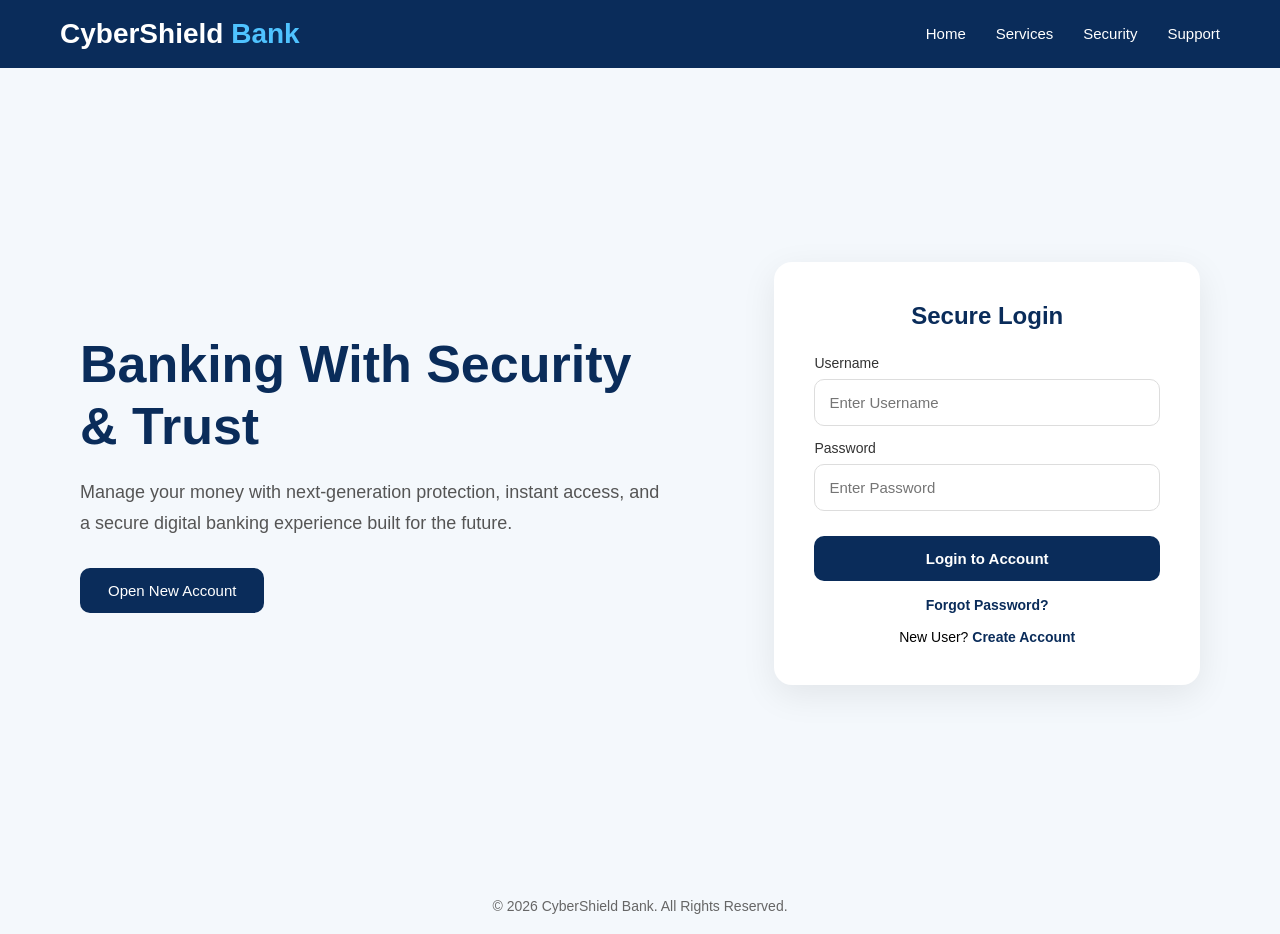
<file: templates/index.html>
<!DOCTYPE html>
<html lang="en">
<head>
<meta charset="UTF-8">
<meta name="viewport" content="width=device-width, initial-scale=1.0">
<title>CyberShield Bank</title>

<style>
*{
margin:0;
padding:0;
box-sizing:border-box;
font-family:Arial, Helvetica, sans-serif;
}

body{
background:#f4f8fc;
}

/* Navbar */
nav{
background:#0a2c5a;
color:white;
padding:18px 60px;
display:flex;
justify-content:space-between;
align-items:center;
}

.logo{
font-size:28px;
font-weight:bold;
}

.logo span{
color:#4fc3ff;
}

nav ul{
list-style:none;
display:flex;
gap:30px;
}

nav ul li a{
color:white;
text-decoration:none;
font-size:15px;
}

/* Main section */
.main{
display:flex;
justify-content:space-between;
align-items:center;
padding:70px 80px;
min-height:90vh;
}

/* Left */
.left{
width:52%;
}

.left h1{
font-size:52px;
color:#0a2c5a;
line-height:1.2;
margin-bottom:20px;
}

.left p{
font-size:18px;
color:#555;
margin-bottom:30px;
line-height:1.7;
}

.left button{
padding:14px 28px;
border:none;
background:#0a2c5a;
color:white;
font-size:15px;
border-radius:10px;
cursor:pointer;
}

.left button:hover{
background:#123e7a;
}

/* Login card */
.right{
width:38%;
}

.card{
background:white;
padding:40px;
border-radius:18px;
box-shadow:0 10px 35px rgba(0,0,0,.08);
}

.card h2{
text-align:center;
color:#0a2c5a;
margin-bottom:25px;
}

label{
display:block;
margin-top:14px;
margin-bottom:8px;
font-size:14px;
color:#333;
}

input{
width:100%;
padding:14px;
border:1px solid #ddd;
border-radius:10px;
font-size:15px;
}

input:focus{
outline:none;
border:1px solid #0a2c5a;
}

.login-btn{
width:100%;
margin-top:25px;
padding:14px;
border:none;
background:#0a2c5a;
color:white;
font-size:15px;
font-weight:bold;
border-radius:10px;
cursor:pointer;
}

.login-btn:hover{
background:#123e7a;
}

.links{
text-align:center;
margin-top:16px;
font-size:14px;
}

.links a{
text-decoration:none;
color:#0a2c5a;
font-weight:bold;
}

.footer{
text-align:center;
padding:20px;
color:#666;
font-size:14px;
}
</style>
</head>

<body>

<nav>
<div class="logo">CyberShield <span>Bank</span></div>

<ul>
<li><a href="/">Home</a></li>
<li><a href="#">Services</a></li>
<li><a href="#">Security</a></li>
<li><a href="#">Support</a></li>
</ul>
</nav>

<div class="main">

<div class="left">
<h1>Banking With Security & Trust</h1>
<p>
Manage your money with next-generation protection, instant access,
and a secure digital banking experience built for the future.
</p>

<button onclick="location.href='/register'">Open New Account</button>
</div>

<div class="right">
<div class="card">

<form action="/login" method="POST">

<h2>Secure Login</h2>

<label>Username</label>
<input type="text" name="username" placeholder="Enter Username" required>

<label>Password</label>
<input type="password" name="password" placeholder="Enter Password" required>

<button type="submit" class="login-btn">Login to Account</button>

<div class="links">
<a href="#">Forgot Password?</a>
</div>

<div class="links">
New User? <a href="/register">Create Account</a>
</div>

</form>

</div>
</div>

</div>

<div class="footer">
© 2026 CyberShield Bank. All Rights Reserved.
</div>

</body>
</html>
</file>
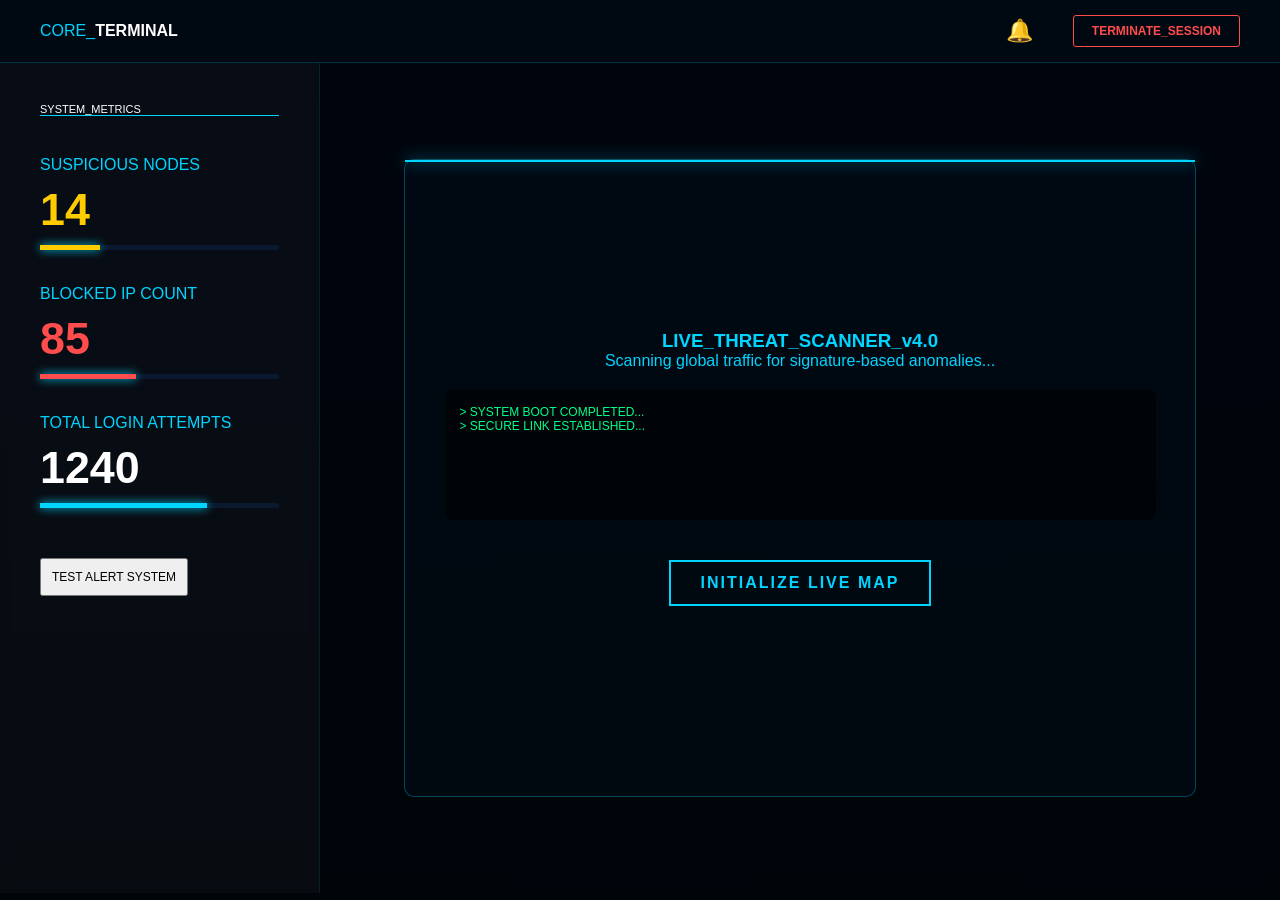
<file: admin_dashboard.html>
<!DOCTYPE html>
<html lang="en">
<head>
<meta charset="UTF-8">
<meta name="viewport" content="width=device-width, initial-scale=1.0">
<title>Cyber Shield | Command Dashboard</title>
<link rel="stylesheet" href="../static/style.css">
</head>

<body class="command-body">

<div class="network-bg-overlay"></div>

<!-- TOP HEADER -->
<nav class="top-header">

    <div class="brand">
        CORE_<span>TERMINAL</span>
    </div>

    <div class="header-right">

        <!-- BELL -->
        <div class="bell-wrapper" onclick="toggleAlerts()">
            <span class="bell-icon">🔔</span>

            <div class="alert-dropdown" id="alertBox">
                <h6>SECURITY_LOGS</h6>
                <p class="crit">🚨 BRUTE_FORCE : MUMBAI</p>
                <p class="warn">⚠️ UNKNOWN_IP : CHENNAI</p>
            </div>
        </div>

        <!-- LOGOUT -->
        <a href="/logout" class="btn-logout">
            TERMINATE_SESSION
        </a>

    </div>

</nav>

<!-- MAIN -->
<div class="main-dashboard-wrapper">

    <!-- LEFT PANEL -->
    <aside class="analytics-side">

        <div class="side-title">SYSTEM_METRICS</div>

        <div class="metric-group">
            <label>SUSPICIOUS NODES</label>
            <div class="data-val text-orange" id="sus-count">14</div>
            <div class="data-bar">
                <div class="fill orange-f" style="width:25%"></div>
            </div>
        </div>

        <div class="metric-group">
            <label>BLOCKED IP COUNT</label>
            <div class="data-val text-red" id="blocked-ips">85</div>
            <div class="data-bar">
                <div class="fill red-f" style="width:40%"></div>
            </div>
        </div>

        <div class="metric-group">
            <label>TOTAL LOGIN ATTEMPTS</label>
            <div class="data-val" id="total-logins">1240</div>
            <div class="data-bar">
                <div class="fill blue-f" style="width:70%"></div>
            </div>
        </div>

        <div id="notification-area"></div>

        <button onclick="simulateAttack()" class="map-btn"
        style="margin-top:15px;padding:10px;font-size:12px;">
        TEST ALERT SYSTEM
        </button>

    </aside>

    <!-- RIGHT PANEL -->
    <main class="monitor-area">

        <div class="monitor-glass">

            <div class="scan-effect"></div>

            <div class="monitor-inner"
            style="display:flex;flex-direction:column;align-items:center; width:100%;">

                <h3>LIVE_THREAT_SCANNER_v4.0</h3>

                <p>Scanning global traffic for signature-based anomalies...</p>

                <!-- LIVE LOG BOX -->
                <div id="log-box"
                style="
                background:rgba(0,0,0,0.6);
                height:130px;
                overflow:hidden;
                font-family:monospace;
                color:#00ff88;
                padding:15px;
                margin:20px auto;
                border-radius:8px;
                text-align:left;
                font-size:12px;
                width:90%;
                ">

                    <div>> SYSTEM BOOT COMPLETED...</div>
                    <div>> SECURE LINK ESTABLISHED...</div>

                </div>

                <!-- MAP BUTTON (FIXED) -->
                <button class="launch-map-btn" onclick="goToMap()">
                    INITIALIZE LIVE MAP
                </button>

            </div>

        </div>

    </main>

</div>

<script>

/* ALERT DROPDOWN */
function toggleAlerts(){
    var box = document.getElementById("alertBox");
    box.style.display =
    (box.style.display === "block") ? "none" : "block";
}

/* LOG SYSTEM */
function addLogEntry(message){

    const logBox = document.getElementById("log-box");

    const entry = document.createElement("div");

    entry.innerHTML =
    "> " + new Date().toLocaleTimeString() + " : " + message;

    logBox.appendChild(entry);

    if(logBox.children.length > 6){
        logBox.removeChild(logBox.children[0]);
    }
}

/* AUTO LOGS */
setInterval(() => {

    const actions = [
        "BRUTE_FORCE_PREVENTED",
        "IP_BLOCKED",
        "ENCRYPTION_STABLE",
        "NODE_SCAN_COMPLETE",
        "LOGIN_DENIED",
        "THREAT_CAPTURED"
    ];

    const randomAction =
    actions[Math.floor(Math.random() * actions.length)];

    addLogEntry(randomAction);

}, 3000);

/* ALERT POPUP */
function showSecurityAlert(location, ip){

    const area =
    document.getElementById("notification-area");

    const toast =
    document.createElement("div");

    toast.style.background = "red";
    toast.style.color = "white";
    toast.style.padding = "10px";
    toast.style.marginTop = "10px";
    toast.style.borderRadius = "8px";

    toast.innerHTML =
    "🚨 ATTACK DETECTED<br>" +
    "LOCATION : " + location + "<br>" +
    "IP : " + ip;

    area.appendChild(toast);

    setTimeout(() => {
        toast.remove();
    }, 5000);
}

/* TEST ATTACK */
function simulateAttack(){

    const places = [
        "MUMBAI CENTRAL",
        "CHENNAI NODE",
        "DELHI GATEWAY",
        "BANGALORE HUB"
    ];

    let loc =
    places[Math.floor(Math.random()*places.length)];

    document.getElementById("blocked-ips").innerText =
    parseInt(document.getElementById("blocked-ips").innerText) + 1;

    document.getElementById("sus-count").innerText =
    parseInt(document.getElementById("sus-count").innerText) + 1;

    document.getElementById("total-logins").innerText =
    parseInt(document.getElementById("total-logins").innerText) + 1;

    showSecurityAlert(loc, "192.168.1.1");

    addLogEntry("ATTACK DETECTED FROM " + loc);
}

/* 🔥 FIXED MAP NAVIGATION */
function goToMap(){

    addLogEntry("INITIALIZING LIVE MAP MODULE...");

    setTimeout(() => {
        window.location.href = "/map";
    }, 800);
}

</script>

</body>
</html>
</file>
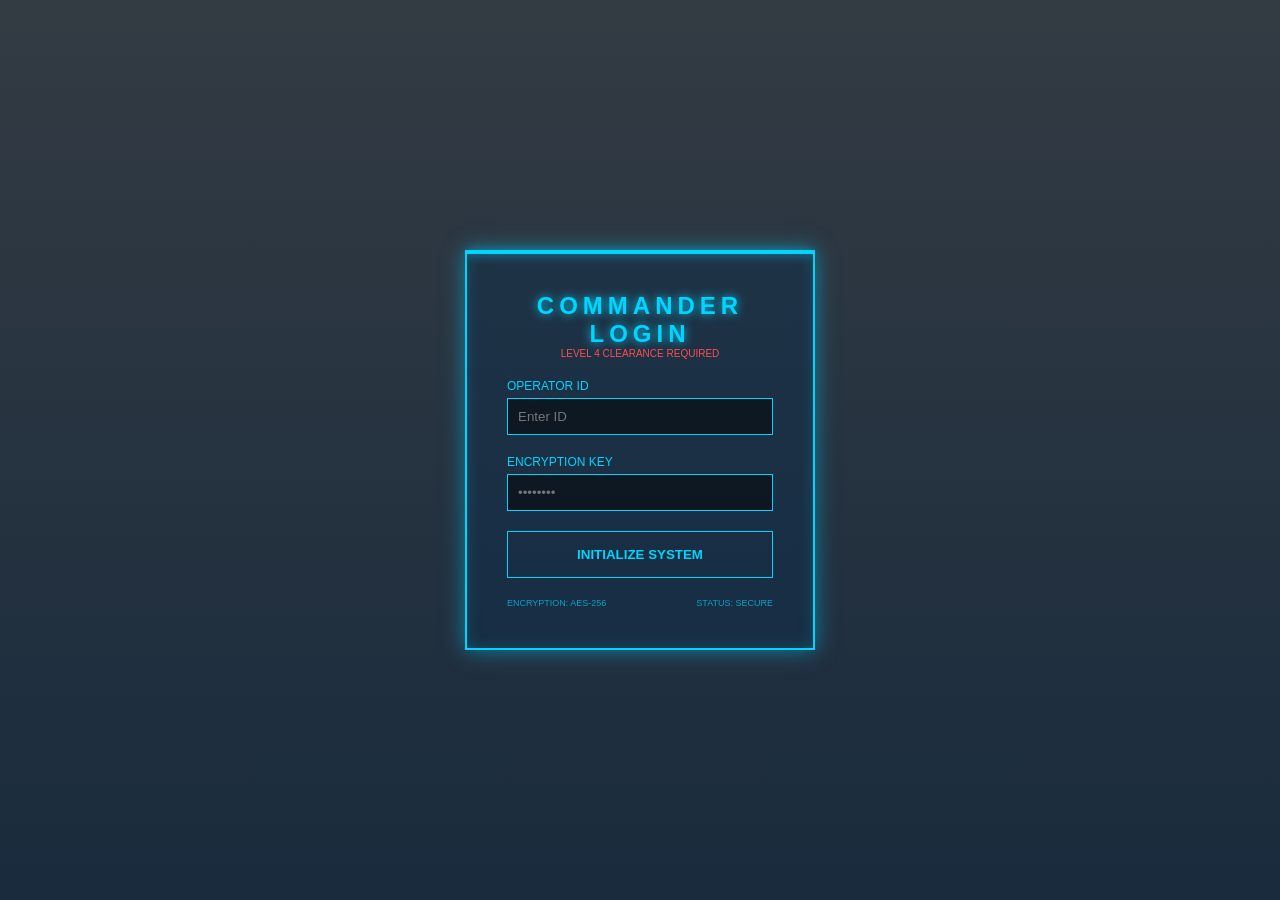
<file: templates/admin_login.html>
<!DOCTYPE html>
<html lang="en">
<head>
    <meta charset="UTF-8">
    <title>Secure Command Center | Admin Access</title>
    <link rel="stylesheet" href="../static/style.css">
</head>

<body class="admin-war-room">

    <div class="cyber-overlay">
        <div class="login-frame">

            <div class="scanner-line"></div>

            <h2>COMMANDER LOGIN</h2>
            <p class="access-level">LEVEL 4 CLEARANCE REQUIRED</p>

            <form action="admin dashboard.html" method="get">

                <div class="field">
                    <label>OPERATOR ID</label>
                    <input type="text" placeholder="Enter ID" required>
                </div>

                <div class="field">
                    <label>ENCRYPTION KEY</label>
                    <input type="password" placeholder="••••••••" required>
                </div>

                <button type="submit" class="cyber-btn">
                    INITIALIZE SYSTEM
                </button>

            </form>

            <div class="footer-stats">
                <span>ENCRYPTION: AES-256</span>
                <span>STATUS: SECURE</span>
            </div>

        </div>
    </div>

</body>
</html>
</file>
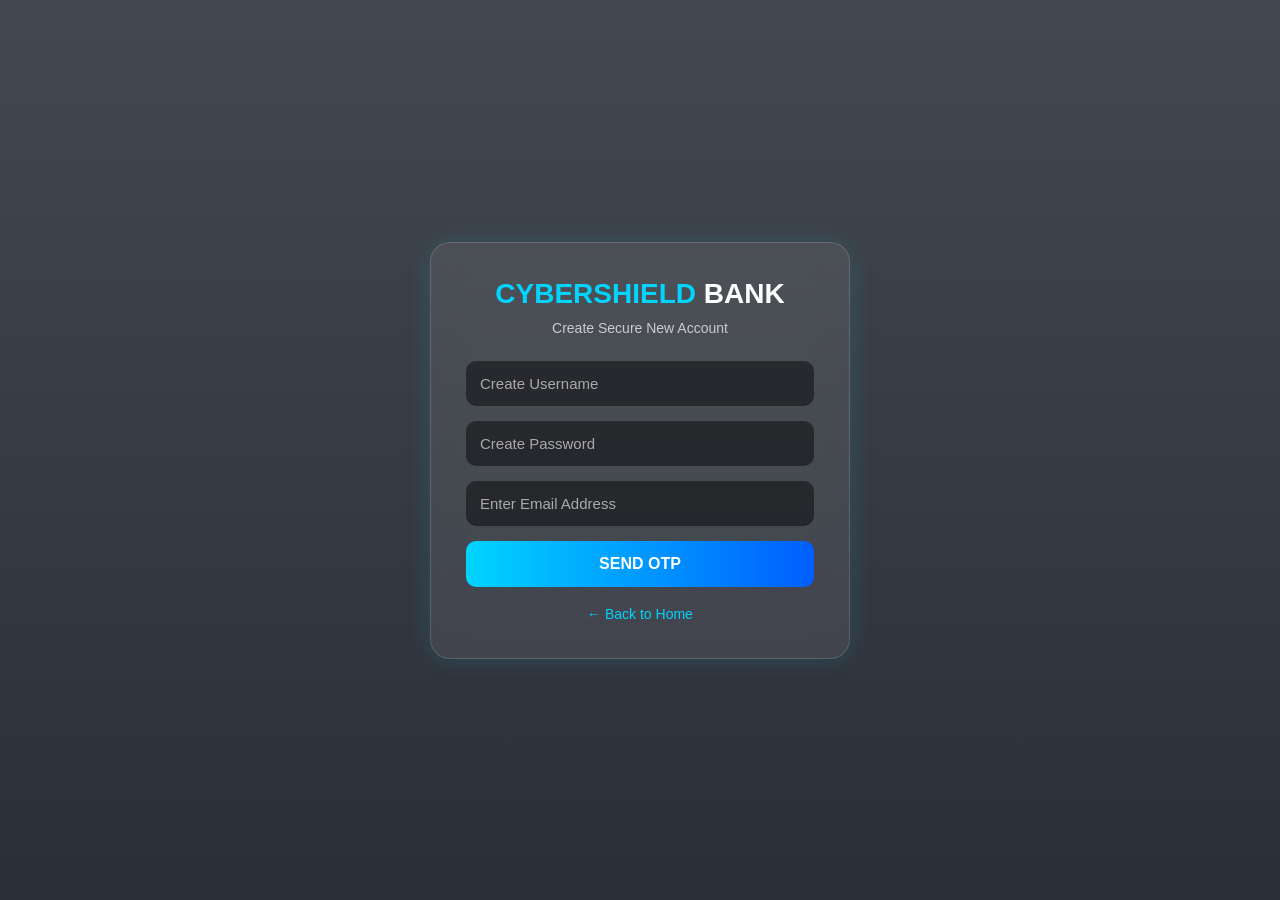
<file: templates/register.html>
<!DOCTYPE html>
<html lang="en">
<head>
<meta charset="UTF-8">
<meta name="viewport" content="width=device-width, initial-scale=1.0">
<title>Open Account | CyberShield Bank</title>

<style>
*{
    margin:0;
    padding:0;
    box-sizing:border-box;
    font-family:Segoe UI, sans-serif;
}

body{
    height:100vh;
    display:flex;
    justify-content:center;
    align-items:center;
    background:
    linear-gradient(rgba(5,10,20,0.75),rgba(5,10,20,0.85)),
    url('https://images.unsplash.com/photo-1518770660439-4636190af475?auto=format&fit=crop&w=1400&q=80');
    background-size:cover;
    background-position:center;
}

.form-box{
    width:420px;
    padding:35px;
    border-radius:20px;
    background:rgba(255,255,255,0.08);
    backdrop-filter:blur(14px);
    border:1px solid rgba(255,255,255,0.15);
    box-shadow:0 0 25px rgba(0,212,255,0.15);
}

.logo{
    text-align:center;
    color:#00d4ff;
    font-size:28px;
    font-weight:bold;
    margin-bottom:10px;
}

.logo span{
    color:white;
}

.sub{
    text-align:center;
    color:#ccc;
    font-size:14px;
    margin-bottom:25px;
}

input{
    width:100%;
    padding:14px;
    margin-bottom:15px;
    border:none;
    outline:none;
    border-radius:10px;
    background:rgba(0,0,0,0.45);
    color:white;
    font-size:15px;
}

input::placeholder{
    color:#aaa;
}

button{
    width:100%;
    padding:14px;
    border:none;
    border-radius:10px;
    background:linear-gradient(90deg,#00d4ff,#005eff);
    color:white;
    font-size:16px;
    font-weight:bold;
    cursor:pointer;
    transition:0.3s;
}

button:hover{
    transform:scale(1.03);
    box-shadow:0 0 18px #00d4ff;
}

.back{
    text-align:center;
    margin-top:18px;
}

.back a{
    color:#00d4ff;
    text-decoration:none;
    font-size:14px;
}

.back a:hover{
    text-decoration:underline;
}
</style>
</head>

<body>

<div class="form-box">

<div class="logo">CYBERSHIELD <span>BANK</span></div>
<div class="sub">Create Secure New Account</div>

<form action="/send_otp" method="POST">

<input type="text" name="username" placeholder="Create Username" required>

<input type="password" name="password" placeholder="Create Password" required>

<input type="email" name="email" placeholder="Enter Email Address" required>

<button type="submit">SEND OTP</button>

</form>

<div class="back">
<a href="/">← Back to Home</a>
</div>

</div>

</body>
</html>
</file>
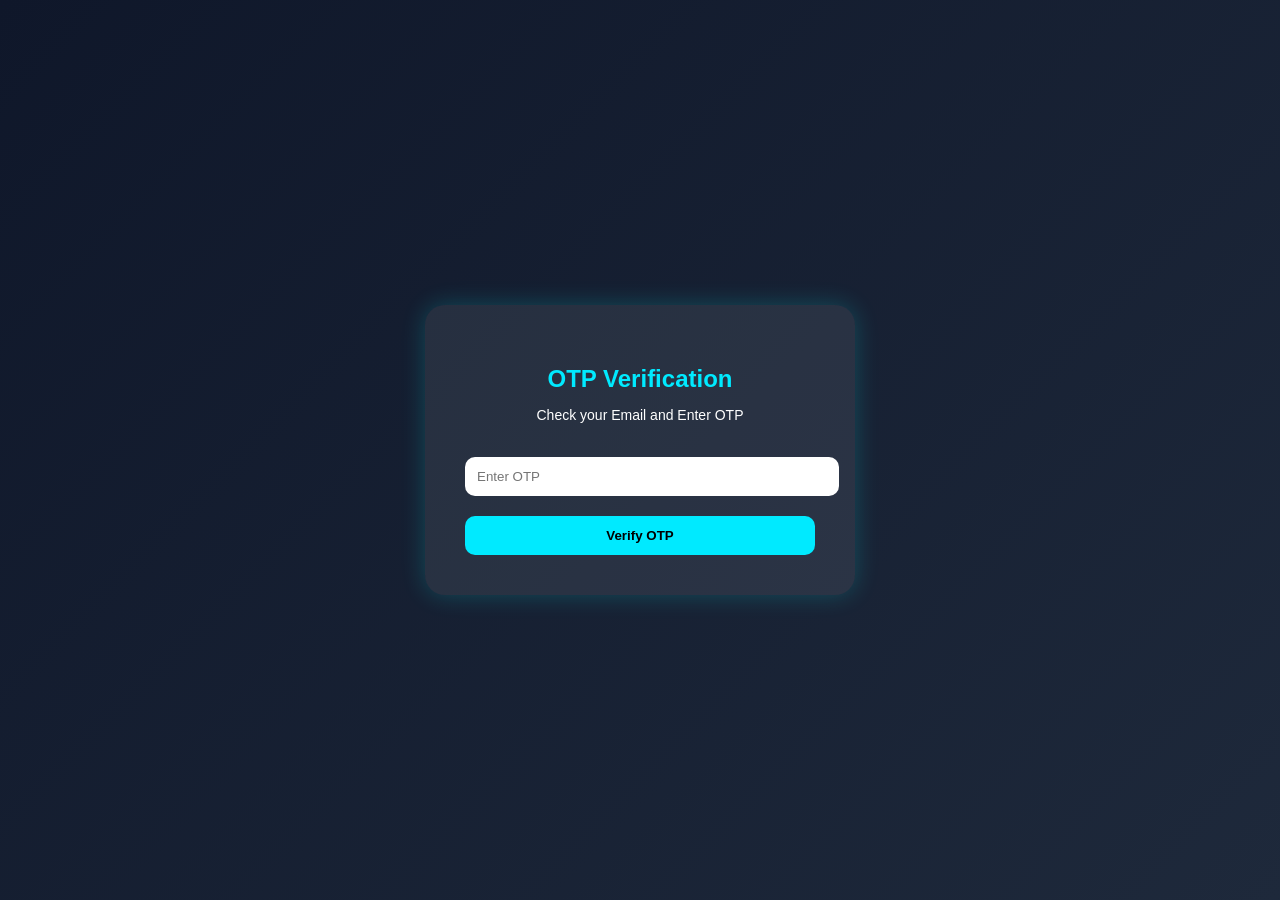
<file: templates/verify_otp.html>
<!DOCTYPE html>
<html lang="en">
<head>
<meta charset="UTF-8">
<meta name="viewport" content="width=device-width, initial-scale=1.0">
<title>OTP Verification</title>

<style>
body{
    margin:0;
    padding:0;
    font-family:Arial, sans-serif;
    background:linear-gradient(135deg,#0f172a,#1e293b);
    height:100vh;
    display:flex;
    justify-content:center;
    align-items:center;
}
.box{
    background:rgba(255,255,255,0.08);
    padding:40px;
    border-radius:20px;
    width:350px;
    text-align:center;
    box-shadow:0 0 25px rgba(0,255,255,0.2);
}
h2{
    color:#00eaff;
    margin-bottom:10px;
}
p{
    color:white;
    font-size:14px;
}
input{
    width:100%;
    padding:12px;
    margin-top:20px;
    border:none;
    border-radius:10px;
    outline:none;
}
button{
    width:100%;
    padding:12px;
    margin-top:20px;
    border:none;
    border-radius:10px;
    background:#00eaff;
    color:black;
    font-weight:bold;
    cursor:pointer;
}
button:hover{
    background:#00bcd4;
}
</style>
</head>

<body>

<div class="box">
    <h2>OTP Verification</h2>
    <p>Check your Email and Enter OTP</p>

    <form method="POST">
        <input type="text" name="otp" placeholder="Enter OTP" required>
        <button type="submit">Verify OTP</button>
    </form>
</div>

</body>
</html>
</file>
<file: static/style.css>
/*homepage css*/
* { margin: 0; padding: 0; box-sizing: border-box; font-family: 'Segoe UI', sans-serif; }
body { background: #f4f7f6; color: #333; }

/* Navbar */
.navbar { display: flex; justify-content: space-between; align-items: center; padding: 20px 8%; background: #fff; box-shadow: 0 2px 10px rgba(0,0,0,0.1); }
.logo { font-size: 24px; font-weight: bold; color: #2c3e50; }
.logo span { color: #3498db; }
.nav-links { list-style: none; display: flex; gap: 25px; }
.nav-links a { text-decoration: none; color: #555; font-weight: 500; }

/* Buttons */
.login-btn { padding: 10px 25px; background: #3498db; color: white; border-radius: 5px; text-decoration: none; }
.admin-link { margin-left: 15px; font-size: 14px; color: #999; text-decoration: none; }

/* Hero Section */
.hero { height: 70vh; background: linear-gradient(rgba(0,0,0,0.6), rgba(0,0,0,0.6)), url('https://images.unsplash.com/photo-1550751827-4bd374c3f58b?auto=format&fit=crop&w=1350&q=80'); background-size: cover; display: flex; align-items: center; justify-content: center; text-align: center; color: white; }
.hero h1 span { color: #3498db; }
.cta-btn { margin-top: 20px; padding: 15px 30px; border: none; background: #e74c3c; color: white; font-size: 18px; cursor: pointer; border-radius: 50px; }

/* Features */
.features { display: flex; justify-content: space-around; padding: 50px 10%; background: #fff; }
.feature-box { text-align: center; width: 30%; padding: 20px; border-bottom: 3px solid #3498db; }


/* Admin Login Specific Styles */
/* Admin War Room Specific Style */
.admin-war-room {
    margin: 0;
    padding: 0;
    /* Pinnadi Techy Map Image */
   background: linear-gradient(rgba(0, 10, 20, 0.8), rgba(0, 20, 40, 0.9)), 
                url('https://images.unsplash.com/photo-1550751827-4bd374c3f58b?auto=format&fit=crop&w=1350&q=80');
    background-size: cover;
    height: 100vh;
    display: flex;
    align-items: center;
    justify-content: center;
    font-family: 'Courier New', monospace; /* Cyber font */
    overflow: hidden;
}

.login-frame {
    background: rgba(0, 40, 80, 0.3);
    border: 2px solid #00d4ff;
    padding: 40px;
    width: 350px;
    position: relative;
    box-shadow: 0 0 20px rgba(0, 212, 255, 0.5), inset 0 0 15px rgba(0, 212, 255, 0.2);
    color: #00d4ff;
}

/* Scanner Animation Effect */
.scanner-line {
    position: absolute;
    top: 0; left: 0; width: 100%; height: 2px;
    background: #00d4ff;
    box-shadow: 0 0 10px #00d4ff;
    animation: scan 3s linear infinite;
}

@keyframes scan {
    0% { top: 0%; }
    100% { top: 100%; }
}

h2 { text-align: center; letter-spacing: 5px; text-shadow: 0 0 10px #00d4ff; }
.access-level { font-size: 10px; text-align: center; color: #ff4d4d; margin-bottom: 20px; }

.field { margin-bottom: 20px; }
.field label { display: block; font-size: 12px; margin-bottom: 5px; }

.field input {
    width: 100%;
    padding: 10px;
    background: rgba(0, 0, 0, 0.5);
    border: 1px solid #00d4ff;
    color: #00d4ff;
    box-sizing: border-box;
}

.cyber-btn {
    width: 100%;
    padding: 15px;
    background: transparent;
    border: 1px solid #00d4ff;
    color: #00d4ff;
    font-weight: bold;
    cursor: pointer;
    transition: 0.3s;
}

.cyber-btn:hover {
    background: #00d4ff;
    color: #000;
    box-shadow: 0 0 20px #00d4ff;
}

.footer-stats {
    display: flex; justify-content: space-between;
    font-size: 9px; margin-top: 20px; opacity: 0.7;
}


/* Base Styling */
.command-body {
    margin: 0;
    background: #00050a;
    color: #00d4ff;
    font-family: 'Segoe UI', Tahoma, sans-serif;
    height: 100vh;
    overflow: hidden;
}

/* New Template Background (Global Network Visualization) */
.network-bg-overlay {
    position: absolute;
    width: 100%; height: 100%;
    background: linear-gradient(rgba(0, 5, 15, 0.85), rgba(0, 5, 10, 0.9)), 
                url('https://images.unsplash.com/photo-1451187580459-43490279c0fa?auto=format&fit=crop&w=1500&q=80');
    background-size: cover;
    background-position: center;
    z-index: -1;
}

/* Header & Navigation Fixes */
.top-header {
    display: flex; justify-content: space-between; align-items: center;
    padding: 15px 40px; background: rgba(0, 10, 20, 0.7);
    border-bottom: 1px solid rgba(0, 212, 255, 0.2);
    backdrop-filter: blur(10px);
}
.brand span { color: #fff; font-weight: bold; }

.header-right { display: flex; align-items: center; gap: 40px; }

/* Notification Dropdown */
.bell-wrapper { position: relative; cursor: pointer; font-size: 22px; }
.alert-dropdown {
    display: none; position: absolute; right: 0; top: 40px; width: 250px;
    background: rgba(5, 15, 30, 0.95); border: 1px solid #00d4ff; 
    padding: 15px; border-radius: 5px; box-shadow: 0 0 20px rgba(0, 212, 255, 0.4);
    z-index: 1000;
}

/* Logout Button */
.btn-logout {
    color: #ff4d4d; text-decoration: none; font-size: 12px; font-weight: bold;
    border: 1px solid #ff4d4d; padding: 8px 18px; border-radius: 3px;
    transition: 0.3s;
}
.btn-logout:hover { background: #ff4d4d; color: #fff; }

/* Dashboard Content Layout */
.main-dashboard-wrapper { display: flex; height: calc(100vh - 70px); }

/* Sidebar */
.analytics-side {
    width: 320px; padding: 40px;
    background: rgba(255, 255, 255, 0.03);
    border-right: 1px solid rgba(0, 212, 255, 0.1);
    backdrop-filter: blur(5px);
}
.side-title { font-size: 11px; color: #fff; border-bottom: 1px solid #00d4ff; margin-bottom: 40px; }

.metric-group { margin-bottom: 35px; }
.data-val { font-size: 2.8rem; font-weight: bold; color: white; margin: 10px 0; }
.text-red { color: #ff4d4d; }
.text-orange { color: #ffcc00; }

.data-bar { background: #0a192f; height: 5px; border-radius: 10px; }
.fill { height: 100%; box-shadow: 0 0 10px currentColor; }
.blue-f { background: #00d4ff; }
.red-f { background: #ff4d4d; }
.orange-f { background: #ffcc00; }

/* Monitor Display Area */
.monitor-area { flex-grow: 1; padding: 40px; display: flex; align-items: center; justify-content: center; }
.monitor-glass {
    width: 90%; height: 85%; border: 1px solid rgba(0, 212, 255, 0.3);
    background: rgba(0, 20, 40, 0.2); position: relative;
    border-radius: 10px; display: flex; align-items: center; justify-content: center;
}

/* Scanner Line Animation */
.scan-effect {
    position: absolute; width: 100%; height: 2px; background: #00d4ff;
    box-shadow: 0 0 15px #00d4ff; top: 0; animation: movingScan 4s linear infinite;
}
@keyframes movingScan { 0% {top: 0%;} 100% {top: 100%;} }

.launch-map-btn {
    padding: 12px 30px; background: transparent; border: 2px solid #00d4ff;
    color: #00d4ff; font-size: 16px; font-weight: bold; cursor: pointer;
    transition: 0.3s; letter-spacing: 2px; margin: 20px auto; display: block;
    
}
.launch-map-btn:hover { background: #00d4ff; color: #000; box-shadow: 0 0 40px #00d4ff; }

/*javascript and css**//* Container for stackable alerts */
/*#notification-area {
    position: fixed;
    top: 20px;
    right: 20px;
    z-index: 9999;
}

/* Glassmorphism Alert Toast */
/*.alert-toast {
    background: rgba(2, 0, 36, 0.8);
    backdrop-filter: blur(15px);
    border-left: 5px solid #ff3e3e;
    border-top: 1px solid rgba(0, 212, 255, 0.3);
    color: white;
    padding: 20px;
    border-radius: 8px;
    margin-bottom: 15px;
    min-width: 320px;
    box-shadow: 0 10px 40px rgba(0, 0, 0, 0.5), 0 0 20px rgba(255, 62, 62, 0.2);
    animation: slideIn 0.6s cubic-bezier(0.23, 1, 0.32, 1);
    transition: opacity 0.5s ease;
}

@keyframes slideIn {
    from { transform: translateX(120%); opacity: 0; }
    to { transform: translateX(0); opacity: 1; }
}

.alert-header {
    display: flex;
    justify-content: space-between;
    font-weight: 900;
    color: #ff3e3e;
    letter-spacing: 1px;
    font-size: 12px;
    margin-bottom: 8px;
}

.alert-body {
    font-size: 14px;
    line-height: 1.4;
}

.alert-body strong { color: #00d4ff; }/*
</file>
